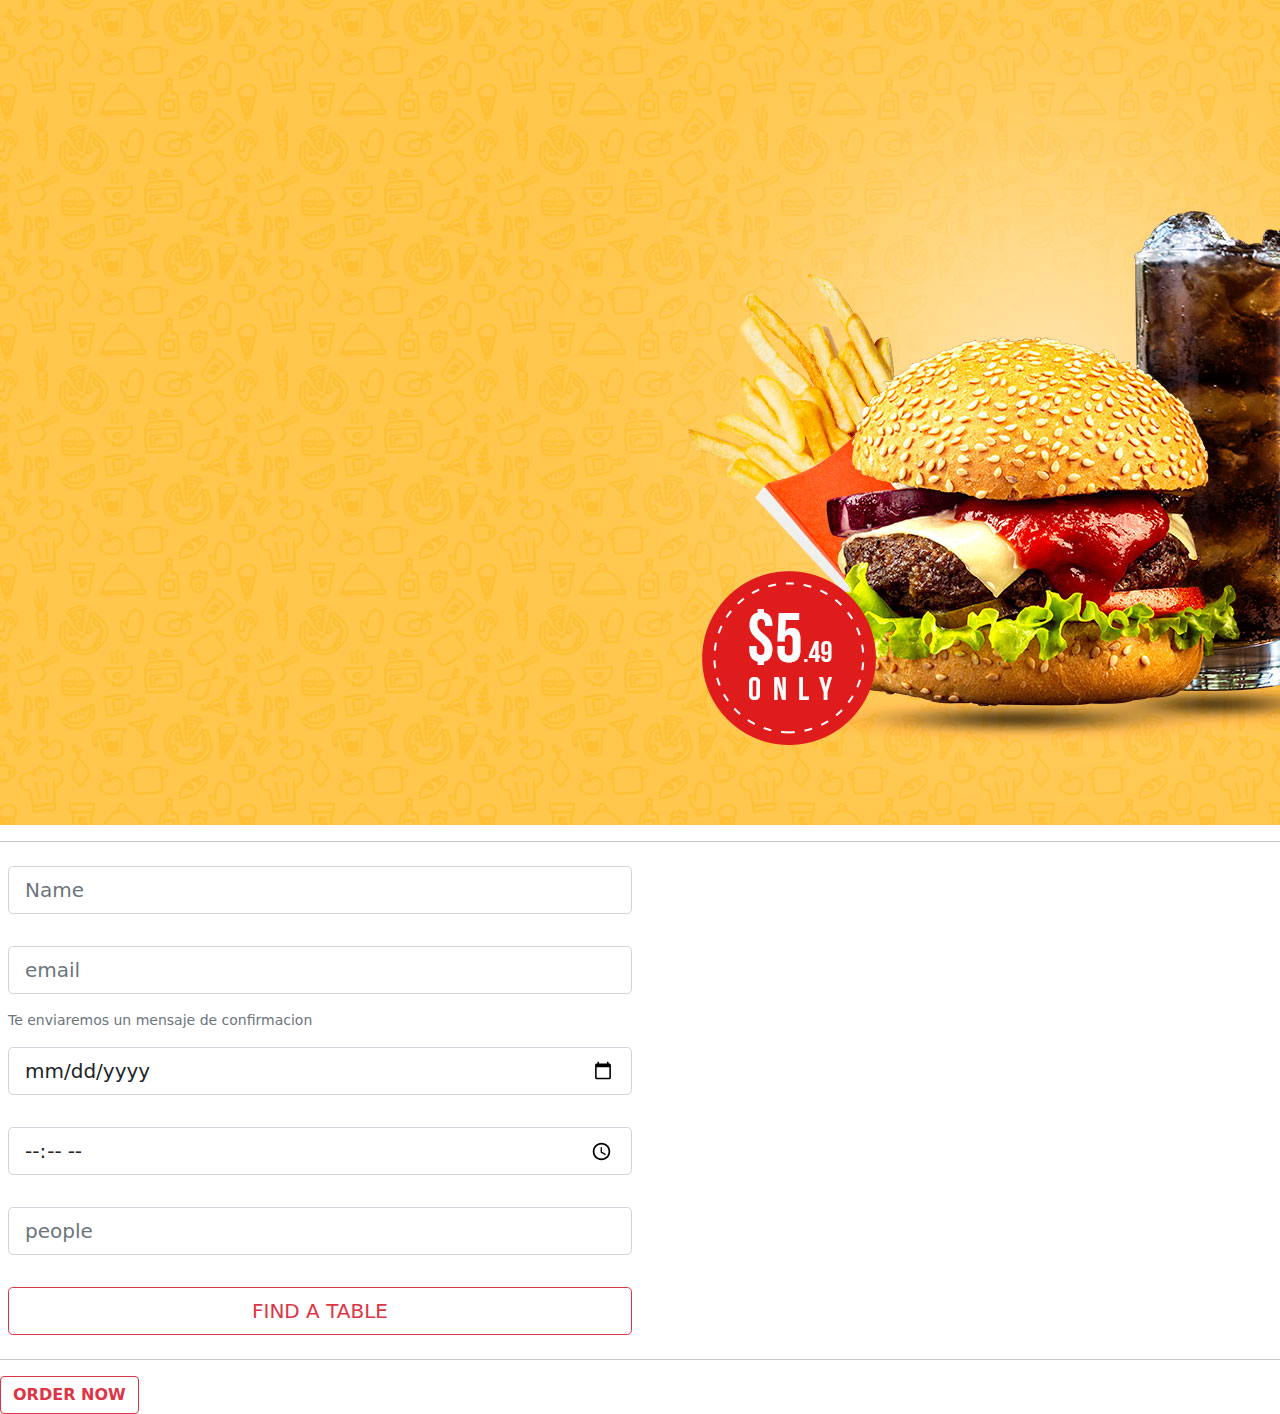
<file: BurgerHouse/p.html>
<!DOCTYPE html>
<html lang="en">
<head>
    <meta charset="UTF-8">
    <meta http-equiv="X-UA-Compatible" content="IE=edge">
    <meta name="viewport" content="width=device-width, initial-scale=1.0">
    <title>Document</title>
    <link rel="stylesheet" href="./css/bootstrap.min.css">
    <script src="./js/jquery.min.js"></script>
    <script src="./js/bootstrap.bundle.min.js"></script>
    <script src="./js/bootstrap.min.js"></script>
</head>
<body>
    <img id="mi_imagen" src="./Imagenes/header.jpg" >

    <hr>
    <div class="col-sm-12 col-md-6 p-2">
        <input type="text" class="form-control form-control-lg mb-3 dato-input" placeholder="Name" id="name">
    </div>
    <div class="col-sm-12 col-md-6 p-2">
        <input type="email" class="form-control form-control-lg mb-3 dato-input" placeholder="email" id="email" multiple>
        <div id="ayuda-correo" class="form-text">Te enviaremos un mensaje de confirmacion</div>
    </div>
    <div class="col-sm-12 col-md-6 p-2">
        <input type="date" class="form-control form-control-lg mb-3 dato-input" placeholder="date" id="date">
    </div>
    <div class="col-sm-12 col-md-6 p-2">
        <input type="time" class="form-control form-control-lg mb-3 dato-input" placeholder="time" id="time">
    </div>
    <div class="col-sm-12 col-md-6 p-2">
        <input type="number" class="form-control form-control-lg mb-3 dato-input" placeholder="people" id="personas" min="1" max="70" >
    </div>
    <div class="col-sm-12 col-md-6 p-2">
        <div class="d-grid gap-2 col-12">
            <button class="btn btn-lg btn-outline-danger text-uppercase" type="submit" id="btnfind" onclick="find_table()">
                find a table
            </button>
        </div>
    </div>
    <hr>
    <ul id="mensaje"></ul>
    <button 
        class="btn btn-outline-danger text-uppercase fw-bold"
        data-bs-toggle="modal"
        data-bs-target="#mi-orden"
        onclick="find_table()"
    >
        Order Now
    </button>
    <div
        class="modal fade"
        id="mi-orden"
        tabindex="-1"
        aria-hidden="true"
        aria-labelledby="label-modal-1"
    >
        <div class="modal-dialog modal-dialog-centered">
            <div class="modal-content">
                <div class="modal-header">
                    <h5 class="modal-title">Cite for your table</h5>
                    <button class="btn-close" data-bs-dismiss="modal" aria-label="Cerrar"></button>
                </div>
                <div class="modal-body">
                    <div class="container-fluid">
                        <div class="row">
                        <div class="col-4">
                            <img class="card-img-top" src="./Imagenes/image.png" alt="a">
                        </div>
                        <div class="col-8">
                            <div class="card-body" style="text-align: left;">
                                <p>Reservacion a nombre de: 
                                    <p><a id="n-r"></a></p>
                                </p>
                                <hr>
                                <p>
                                    <p> Fecha:<a id="f-r"></a></p>
                                    <p> Hora:<a id="h-r"></a></p>
                                    <p> Cantidad de personas: <a id="p-r"></a></p>
                                </p> 
                            </div>
                        
                    </div>
                    </div>
                </div>
                <div class="modal-footer">
                    <button type="button" class="btn btn-light" data-bs-dismiss="modal">Cancelar</button>
                    <button type="button" class="btn btn-primary">Ordenar</button>
                </div>
            </div>
            </div>
        </div>
    </div>
    
    



       <script >
           
            function validar(){
                if ($('#name').val() == "") {
                    alert('Vacio name');
                    return false;
                }else{ }
                if ($('#email').val() == "") {
                    alert('Vacio email');
                    return false;
                }else{ 
                    if($("#email").val().indexOf('@', 0) == -1 || $("#email").val().indexOf('.', 0) == -1) {
                    alert('El correo electrónico introducido no es correcto.');
                    return false;
                    }
                }
                if ($('#date').val() == "") {
                    alert('Vacio date');
                    return false;
                }else{
                }
                if ($('#time').val() == "") {
                    alert('Vacio time');
                    return false;
                }else{
                }
                if ($('#personas').val() == "") {
                    alert('Vacio personas');
                    return false;
                }else{
                }
            };
            let p;
            const table = new Array();
            function find_table(){
                validar();
                let inputv  = document.getElementsByClassName('dato-input');
                namev =[].map.call(inputv, function(dataInput){
                    table.push(dataInput.value);
                    dataInput.value="";
                });
                datos();
            }
            function datos(){
                let a = table[0];
                let c = table[2];
                let d = table[3];
                let e = table[4];
                document.getElementById('n-r').innerHTML=a;
                document.getElementById('f-r').innerHTML=c;
                document.getElementById('h-r').innerHTML=d;
                document.getElementById('p-r').innerHTML=e;
                if(e%2===0){
                    alert("Par");
                }
                else{
                    alert("Inpar");
                }
            }
        
            // if($(window).width()<=760){
            //     $('#mi_imagen').attr("scr", "./Imagenes/header-a.png");
            //     $('#mi_imagen2').attr("scr", "./Imagenes/header.jpg");
            // }

        //     if (window.matchMedia('(max-width: 768px)').matches)
        // {
        //     $('#mi_imagen').attr("scr", "./Imagenes/header-a.png");
        //     $('#mi_imagen2').attr("scr", "./Imagenes/header.jpg");

        // }


       </script>
</body>
</html>
</file>
